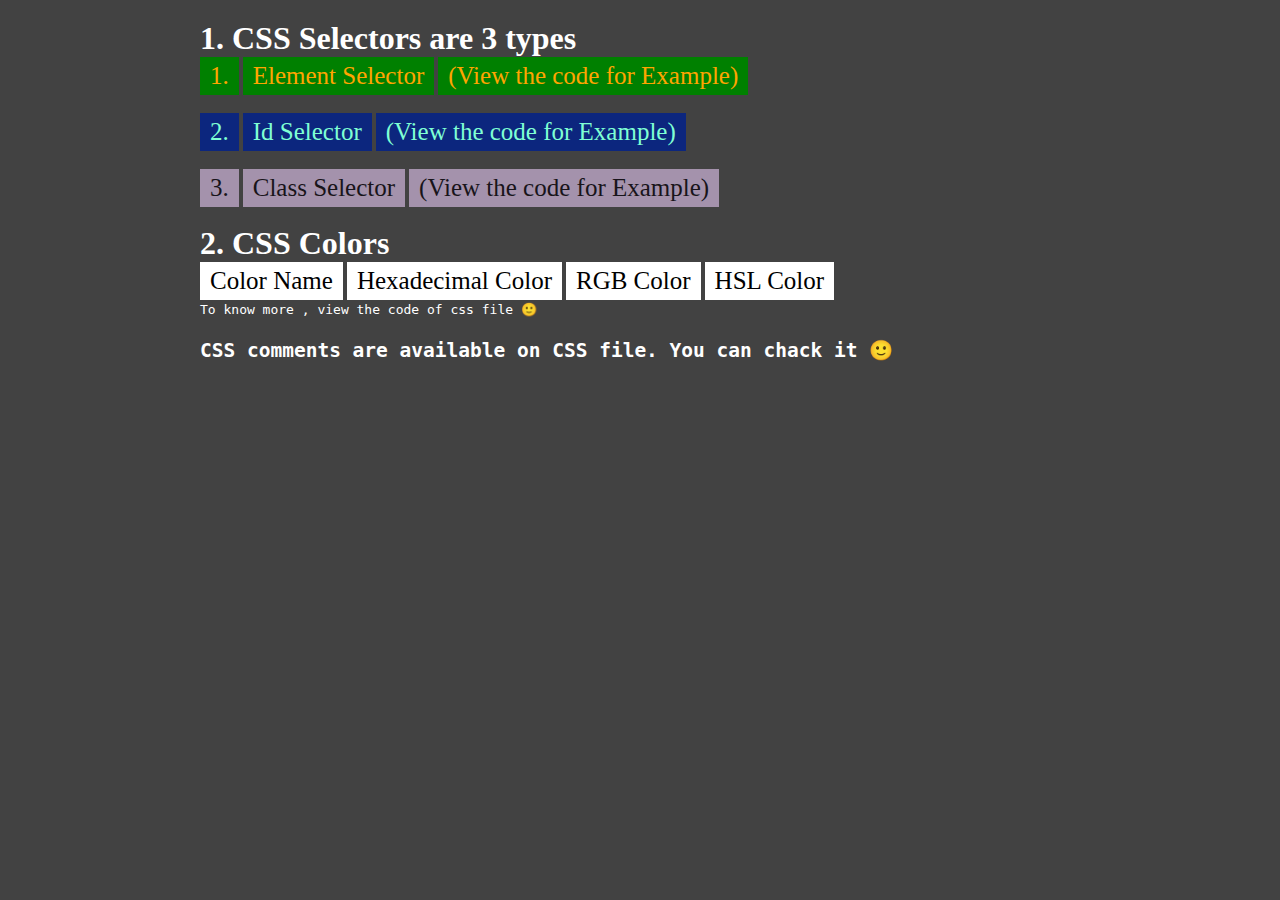
<file: Basic CSS-Task 1/index.html>
<!DOCTYPE html>
<html lang="en">
  <head>
    <meta charset="UTF-8" />
    <meta name="viewport" content="width=device-width, initial-scale=1.0" />
    <meta
      name="description"
      content="This code about of Basic css task and written by fokhrul islam" />
    <title>Fokhrul Islam</title>
    <link rel="stylesheet" href="style.css" />
  </head>
  <body>
    <div class="container">
      <!-- CSS Selectors and Colors  -->
      <h1>1. CSS Selectors are 3 types</h1>
      <!-- Example of Element Selector  -->
      <style>
        div span {
          color: orange;
          font-size: 25px;
          background-color: green;
          padding: 5px 10px;
          display: inline-block;
        }
      </style>
      <div>
        <span>1.</span>
        <span>Element Selector</span>
        <span>(View the code for Example)</span>
      </div>
      <br />
      <!-- Example of Id Selector   -->
      <style>
        #idSelector span {
          color: aquamarine;
          background-color: rgb(12, 38, 126);
        }
      </style>
      <div id="idSelector">
        <span>2.</span>
        <span>Id Selector</span>
        <span>(View the code for Example)</span>
      </div>
      <br />
      <!-- Example of class Selector   -->
      <style>
        .classSelector span {
          color: rgb(24, 20, 26);
          background-color: rgb(164, 146, 172);
        }
      </style>
      <div class="classSelector">
        <span>3.</span>
        <span>Class Selector</span>
        <span>(View the code for Example)</span>
      </div>
      <br />
      <!-- CSS Colors  -->
      <h1>2. CSS Colors</h1>
      <span class="colorName">Color Name</span>
      <span class="hexColor">Hexadecimal Color</span>
      <span class="rgbColor">RGB Color</span>
      <span class="hslColor">HSL Color</span>
      <br />
      <code>To know more , view the code of css file 🙂</code>
      <br />
      <br />
      <div>
        <h2>
          <code>
            CSS comments are available on CSS file. You can chack it 🙂
          </code>
        </h2>
      </div>
    </div>
  </body>
</html>
</file>
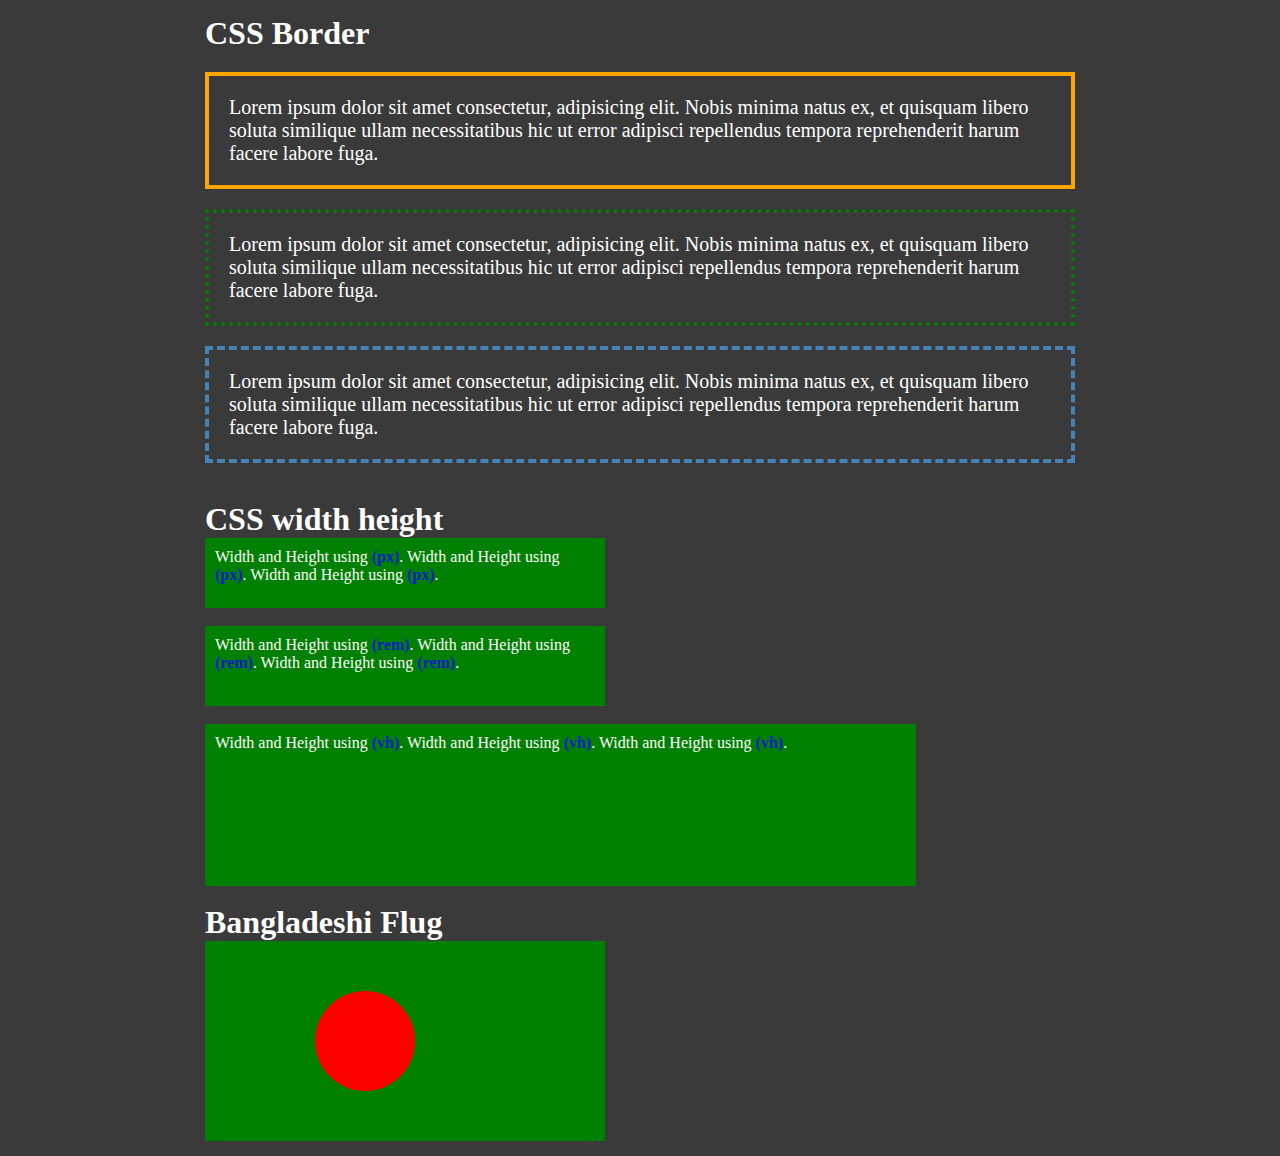
<file: Basic CSS-Task 2/index.html>
<!DOCTYPE html>
<html lang="en">
  <head>
    <meta charset="UTF-8" />
    <meta name="viewport" content="width=device-width, initial-scale=1.0" />
    <meta name="description" content="" />
    <title>Fokhrul Islam</title>
    <link rel="stylesheet" href="style.css" />
  </head>
  <body>
    <div class="container">
      <!-- CSS Border  -->
      <h1>CSS Border</h1>
      <p class="border-a">
        Lorem ipsum dolor sit amet consectetur, adipisicing elit. Nobis minima
        natus ex, et quisquam libero soluta similique ullam necessitatibus hic
        ut error adipisci repellendus tempora reprehenderit harum facere labore
        fuga.
      </p>
      <p class="border-b">
        Lorem ipsum dolor sit amet consectetur, adipisicing elit. Nobis minima
        natus ex, et quisquam libero soluta similique ullam necessitatibus hic
        ut error adipisci repellendus tempora reprehenderit harum facere labore
        fuga.
      </p>
      <p class="border-c">
        Lorem ipsum dolor sit amet consectetur, adipisicing elit. Nobis minima
        natus ex, et quisquam libero soluta similique ullam necessitatibus hic
        ut error adipisci repellendus tempora reprehenderit harum facere labore
        fuga.
      </p>
      <br />
      <!-- CSS width height  -->
      <h1>CSS width height</h1>
      <div class="testA">
        Width and Height using <span>(px)</span>. Width and Height using
        <span>(px)</span>. Width and Height using <span>(px)</span>.
      </div>
      <br />
      <div class="testB">
        Width and Height using <span>(rem)</span>. Width and Height using
        <span>(rem)</span>. Width and Height using <span>(rem)</span>.
      </div>
      <br />
      <div class="testC">
        Width and Height using <span>(vh)</span>. Width and Height using
        <span>(vh)</span>. Width and Height using <span>(vh)</span>.
      </div>
      <br />
      <!-- Bangladeshi Flug  -->
      <h1>Bangladeshi Flug</h1>
      <div class="bd">
        <div class="circle"></div>
      </div>
    </div>
  </body>
</html>
</file>
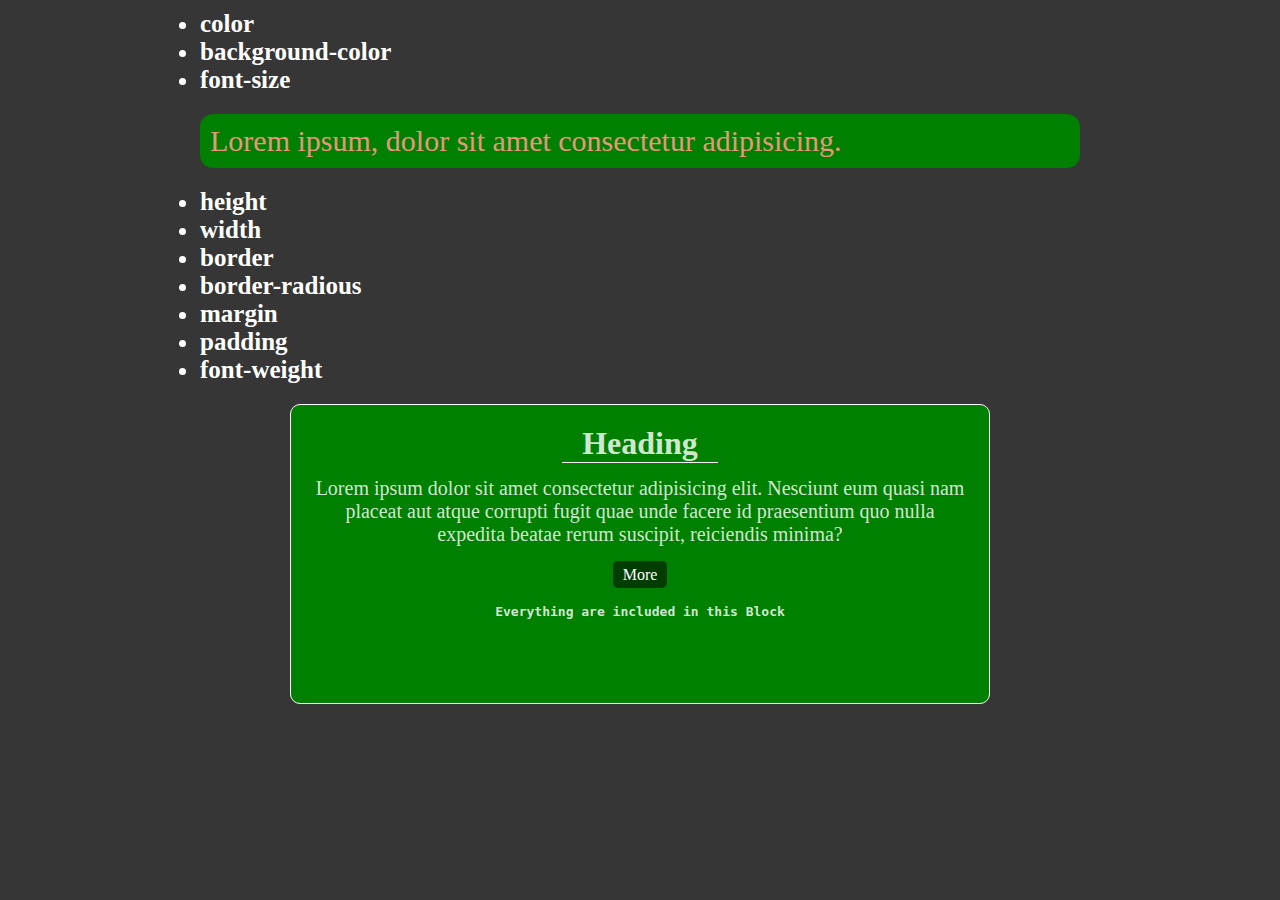
<file: Basic CSS-Task 3/index.html>
<!DOCTYPE html>
<html lang="en">
  <head>
    <meta charset="UTF-8" />
    <meta name="viewport" content="width=device-width, initial-scale=1.0" />
    <title>Fokhrul Islam</title>
    <link rel="stylesheet" href="style.css" />
  </head>
  <body>
    <div class="container">
      <ul>
        <li>color</li>
        <li>background-color</li>
        <li>font-size</li>
      </ul>
      <!-- 
        1. color
        2. background-color
        3. font-size -->
      <div class="divA">
        Lorem ipsum, dolor sit amet consectetur adipisicing.
      </div>

      <ul>
        <li>height</li>
        <li>width</li>
        <li>border</li>
        <li>border-radious</li>
        <li>margin</li>
        <li>padding</li>
        <li>font-weight</li>
      </ul>
      <!-- 
        4.height 
        5.width 
        6.border 
        7.border-radious 
        8.margin 
        9.padding
        10.font-weight -->
      <div class="divB">
        <h1>Heading</h1>
        <p>
          Lorem ipsum dolor sit amet consectetur adipisicing elit. Nesciunt eum
          quasi nam placeat aut atque corrupti fugit quae unde facere id
          praesentium quo nulla expedita beatae rerum suscipit, reiciendis
          minima?
        </p>
        <a href="#">More</a> <br />
        <br />
        <strong> <code> Everything are included in this Block </code> </strong>
      </div>
    </div>
  </body>
</html>
</file>
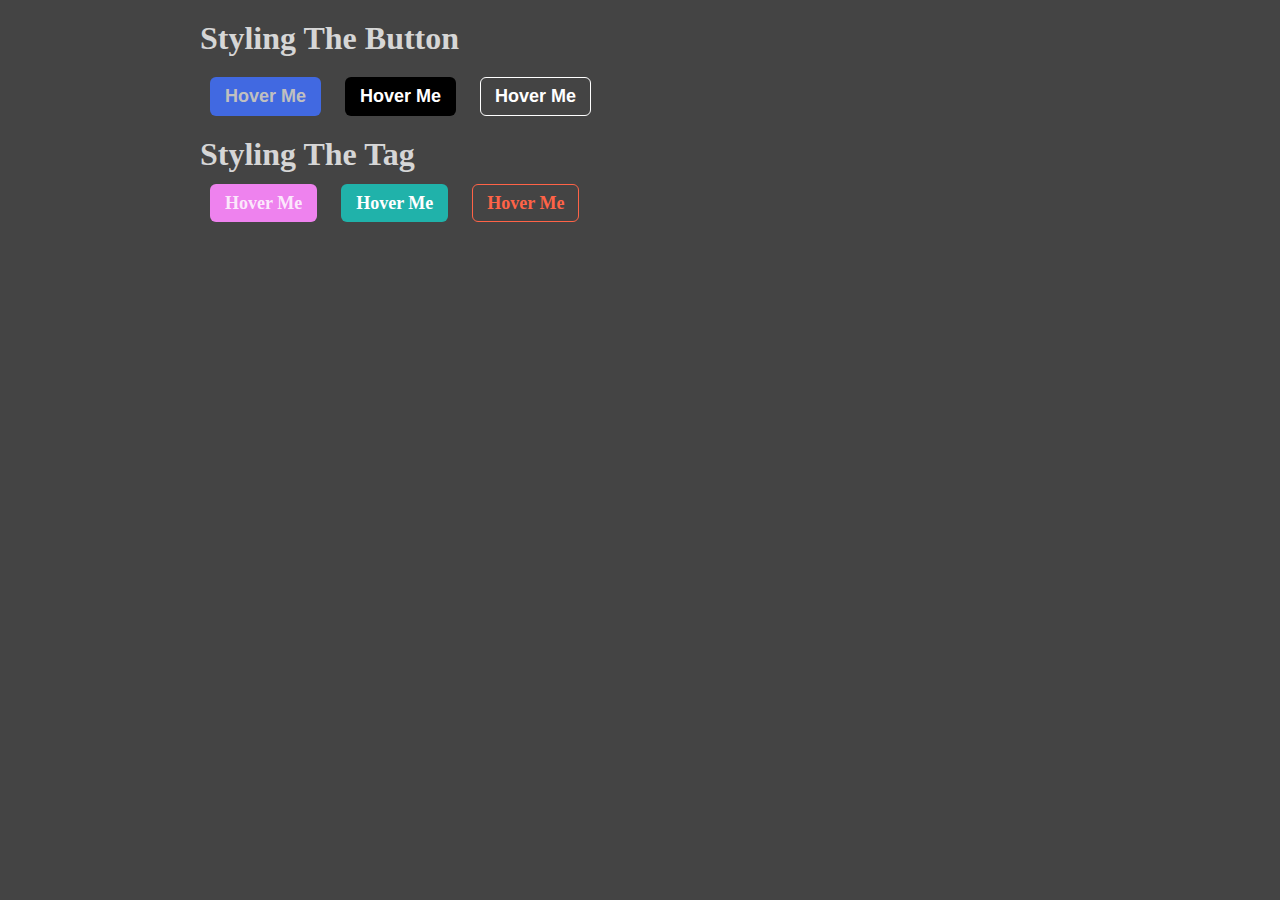
<file: Basic CSS-Task 5/index.html>
<!DOCTYPE html>
<html lang="en">
  <head>
    <meta charset="UTF-8" />
    <meta name="viewport" content="width=device-width, initial-scale=1.0" />
    <title>Fokhrul Islam</title>
    <link rel="stylesheet" href="style.css" />
  </head>
  <body>
    <div class="container">
      <!-- Styling The Button -->
      <h1>Styling The Button</h1>
      <div class="buttonCss">
        <button class="buttonA">Hover Me</button>
        <button class="buttonB">Hover Me</button>
        <button class="buttonC">Hover Me</button>
      </div>
      <!-- Styling The Tag  -->
      <h1>Styling The Tag</h1>
      <div class="tagStyle">
        <a class="tagA" href="#">Hover Me</a>
        <a class="tagB" href="#">Hover Me</a>
        <a class="tagC" href="#">Hover Me</a>
      </div>
    </div>
  </body>
</html>
</file>
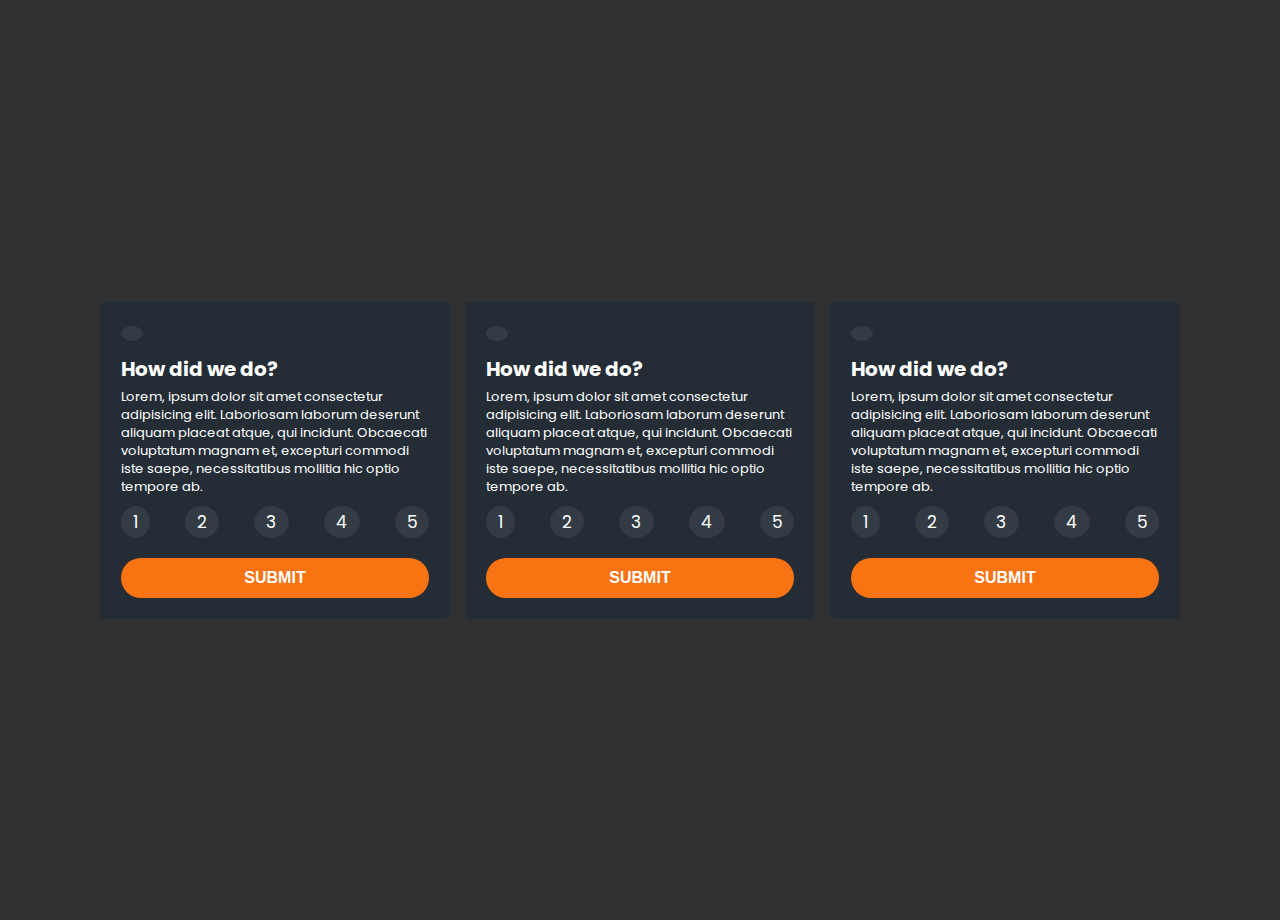
<file: Basic CSS-Task 6/index.html>
<!DOCTYPE html>
<html lang="en">
  <head>
    <meta charset="UTF-8" />
    <meta name="viewport" content="width=device-width, initial-scale=1.0" />
    <!-- Bootstrap Icon CDN  -->
    <link
      rel="stylesheet"
      href="https://cdn.jsdelivr.net/npm/bootstrap-icons@1.10.2/font/bootstrap-icons.css"
      integrity="sha384-b6lVK+yci+bfDmaY1u0zE8YYJt0TZxLEAFyYSLHId4xoVvsrQu3INevFKo+Xir8e"
      crossorigin="anonymous" />
    <title>Card Design</title>
    <!-- Custom CSS  -->
    <link rel="stylesheet" href="style.css" />
  </head>
  <body>
    <section>
      <div class="container">
        <!-- Card One  -->
        <div class="cardWraper">
          <div class="card">
            <i class="bi bi-star-fill"></i>
            <h1>How did we do?</h1>
            <p>
              Lorem, ipsum dolor sit amet consectetur adipisicing elit.
              Laboriosam laborum deserunt aliquam placeat atque, qui incidunt.
              Obcaecati voluptatum magnam et, excepturi commodi iste saepe,
              necessitatibus mollitia hic optio tempore ab.
            </p>
            <ul>
              <li>1</li>
              <li>2</li>
              <li>3</li>
              <li>4</li>
              <li>5</li>
            </ul>
            <button>Submit</button>
          </div>
          <!-- Card Two  -->
          <div class="card">
            <i class="bi bi-star-fill"></i>
            <h1>How did we do?</h1>
            <p>
              Lorem, ipsum dolor sit amet consectetur adipisicing elit.
              Laboriosam laborum deserunt aliquam placeat atque, qui incidunt.
              Obcaecati voluptatum magnam et, excepturi commodi iste saepe,
              necessitatibus mollitia hic optio tempore ab.
            </p>
            <ul>
              <li>1</li>
              <li>2</li>
              <li>3</li>
              <li>4</li>
              <li>5</li>
            </ul>
            <button>Submit</button>
          </div>
          <!-- Card Three   -->
          <div class="card">
            <i class="bi bi-star-fill"></i>
            <h1>How did we do?</h1>
            <p>
              Lorem, ipsum dolor sit amet consectetur adipisicing elit.
              Laboriosam laborum deserunt aliquam placeat atque, qui incidunt.
              Obcaecati voluptatum magnam et, excepturi commodi iste saepe,
              necessitatibus mollitia hic optio tempore ab.
            </p>
            <ul>
              <li>1</li>
              <li>2</li>
              <li>3</li>
              <li>4</li>
              <li>5</li>
            </ul>
            <button>Submit</button>
          </div>
        </div>
      </div>
    </section>
  </body>
</html>
</file>
<file: Basic CSS-Task 1/style.css>
* {
  margin: 0;
  padding: 0;
  box-sizing: border-box;
}
body {
  scroll-behavior: smooth;
  background-color: rgba(0, 0, 0, 0.74);
  color: white;
}
.container {
  max-width: 900px;
  margin: auto;
  padding: 20px 10px;
}
/* CSS COLORS for Task */
/* use colors by color name  */
.colorName {
  color: black;
  background-color: white;
}
/* Hexadecimal color code  */
.hexColor {
  color: #000000;
  background-color: #ffffff;
}
/* rgb color code  */
.rgbColor {
  color: rgb(0, 0, 0);
  background-color: rgb(255, 255, 255);
}
/* hsl color code  */
.hslColor {
  color: hsl(0, 0%, 0%);
  background-color: hsl(0, 0%, 100%);
}
</file>
<file: Basic CSS-Task 2/style.css>
/* Replesment CSS  */
* {
  margin: 0;
  padding: 0;
  box-sizing: border-box;
}
body {
  scroll-behavior: smooth;
  background-color: rgba(0, 0, 0, 0.774);
  color: white;
}
.container {
  max-width: 900px;
  margin: auto;
  padding: 15px;
}
p {
  padding: 20px 20px;
  font-size: 20px;
  margin: 20px 0;
}
/*  CSS for Border */
.border-a {
  border: 4px solid orange;
}
.border-b {
  border: 4px dotted green;
}
.border-c {
  border: 4px dashed steelblue;
}

/* CSS for width and height  */
.testA {
  max-width: 400px;
  height: 70px;
  background-color: green;
  padding: 10px;
}
.testB {
  max-width: 25rem;
  height: 5rem;
  background-color: green;
  padding: 10px;
}
.testC {
  max-width: 79vh;
  height: 18vh;
  background-color: green;
  padding: 10px;
}
.testA span,
.testB span,
.testC span {
  color: rgba(17, 0, 255, 0.801);
  font-weight: bold;
}
/* CSS For Bangladeshi flug   */
.bd {
  max-width: 400px;
  background-color: green;
  height: 200px;
  display: flex;
  align-items: center;
  justify-content: center;
}
.circle {
  width: 100px;
  height: 100px;
  background-color: red;
  border-radius: 100%;
  margin-left: -80px;
}
</file>
<file: Basic CSS-Task 3/style.css>
* {
  margin: 0;
  padding: 0;
  box-sizing: border-box;
}
body {
  scroll-behavior: smooth;
  background-color: rgba(0, 0, 0, 0.788);
  color: white;
}
.container {
  max-width: 900px;
  margin: auto;
  padding: 10px 10px;
}
ul li {
  font-size: 25px;
  font-weight: 900;
}
/* DivA CSS */
.divA {
  color: darksalmon;
  background-color: green;
  font-size: 30px;
  padding: 10px;
  border-radius: 13px;
  margin: 20px 0;
}
/* DivB CSS  */
.divB {
  max-width: 700px;
  height: 300px;
  margin: 20px auto;
  padding: 20px 20px;
  background-color: green;
  color: rgba(255, 255, 255, 0.829);
  border-radius: 10px;
  border: 1px solid white;
  text-align: center;
}
.divB h1 {
  font-weight: bold;
  border-bottom: 1px solid white;
  margin-bottom: 14px;
  display: inline-block;
  padding: 0 20px;
}
.divB p {
  font-size: 20px;
  font-weight: 500;
  margin-bottom: 20px;
}
.divB a {
  border: 1px solid wgite;
  padding: 5px 10px;
  border-radius: 5px;
  color: white;
  text-decoration: none;
  background-color: rgb(0, 61, 0);
}
</file>
<file: Basic CSS-Task 5/style.css>
* {
  margin: 0;
  padding: 0;
  box-sizing: border-box;
}
body {
  scroll-behavior: smooth;
  background-color: rgba(0, 0, 0, 0.733);
  color: rgba(255, 255, 255, 0.788);
}
.container {
  max-width: 900px;
  margin: auto;
  padding: 20px 10px;
}
/* Styling-Button CSS  */
.buttonCss {
  margin: 20px 0;
}
button {
  border: 1px solid transparent;
  outline: none;
  color: white;
  border-radius: 6px;
  padding: 8px 14px;
  font-size: 18px;
  font-weight: bold;
  margin: 0 10px;
  cursor: pointer;
  transition: 0.3s ease-in-out;
}
.buttonA {
  background-color: royalblue;
  color: rgb(192, 192, 192);
}
.buttonA:hover {
  background-color: rgba(24, 6, 75, 0.815);
  color: rgba(255, 255, 255, 0.836);
}
.buttonB {
  background-color: black;
}
.buttonB:hover {
  background-color: transparent;
  border: 1px solid tomato;
  color: tomato;
}
.buttonC {
  background-color: transparent;
  border: 1px solid white;
  color: white;
}
.buttonC:hover {
  background-color: green;
  border: 1px solid transparent;
  color: white;
}
/* styling-Tag CSS */
.tagStyle {
  margin: 20px 0;
}
a {
  border: 1px solid transparent;
  color: white;
  border-radius: 6px;
  padding: 8px 14px;
  font-size: 18px;
  font-weight: bold;
  margin: 0 10px;
  text-decoration: none;
  transition: 0.3s ease-in-out;
}
.tagA {
  background-color: violet;
  color: rgba(255, 255, 255, 0.836);
}
.tagA:hover {
  background-color: rgb(85, 140, 212);
  color: rgba(255, 255, 255, 0.836);
}
.tagB {
  background-color: lightseagreen;
}
.tagB:hover {
  background-color: transparent;
  border: 1px solid white;
}
.tagC {
  background-color: transparent;
  border: 1px solid tomato;
  color: tomato;
}
.tagC:hover {
  background-color: rgb(140, 22, 163);
  border: 1px solid transparent;
  color: white;
}
</file>
<file: Basic CSS-Task 6/style.css>
/* 
  // Google Font 
  // font-family: 'Poppins', sans-serif;
*/
@import url("https://fonts.googleapis.com/css2?family=Poppins:ital,wght@0,300;0,400;0,500;1,300&display=swap");

/* Replesment CSS  */
* {
  margin: 0;
  padding: 0;
  box-sizing: border-box;
}
body {
  scroll-behavior: smooth;
  background-color: rgba(0, 0, 0, 0.808);
  color: white;
  font-family: "Poppins", sans-serif;
}
.container {
  /* max-width: 900px; */
  margin: 0 auto;
  padding: 10px 10px;
}
/* Card CSS  */
.cardWraper {
  min-height: 100vh ;
  display: flex;
  justify-content: center ;
  align-items: center;
  gap: 15px;
  flex-wrap: wrap;
}
.cardWraper .card {
  width: 350px;
  border: 1px solid transparent;
  border-radius: 5px;
  padding: 20px 20px;
  background-color: #242d36;
  color: #fff;
  transition: 0.2s ease-in;
  cursor: context-menu;
}
.cardWraper .card:hover {
  transform: translateY(-10px);
}
.cardWraper .card:hover i {
  color: white;
  background-color: rgb(250, 115, 19);
}
.cardWraper i {
  border: 1px solid transparent;
  padding: 7px 10px 6px 10px;
  display: inline-block;
  border-radius: 100%;
  background: rgb(255 255 255 / 7%);
  font-size: 13px;
  color: rgb(250, 115, 19);
  transition: 0.2s ease-in;
}
.cardWraper h1 {
  font-size: 20px;
  margin-top: 6px;
  cursor: pointer;
}
.cardWraper p {
  font-size: 13px;
  line-height: 18px;
  margin-top: 4px;
  cursor: auto;
}
.cardWraper ul {
  list-style: none;
  display: flex;
  justify-content: space-between;
  align-items: center;
}
.cardWraper ul li {
  font-size: 17px;
  border: 1px solid transparent;
  padding: 2px 11px;
  border-radius: 100%;
  margin: 10px 0;
  background: rgb(255 255 255 / 7%);
  cursor: pointer;
  transition: 0.2s ease-in;
}
.cardWraper ul li:hover {
  background-color: rgba(221, 221, 221, 0.39);
}
.cardWraper button {
  font-size: 16px;
  width: 100%;
  border: none;
  border-radius: 54px;
  padding: 11px 0;
  font-weight: bold;
  background: rgb(250, 115, 19);
  margin-top: 10px;
  cursor: pointer;
  color: white;
  text-transform: uppercase;
  transition: 0.2s ease-in;
}
.cardWraper button:hover {
  background: rgba(255, 110, 7, 0.822);
}
</file>
